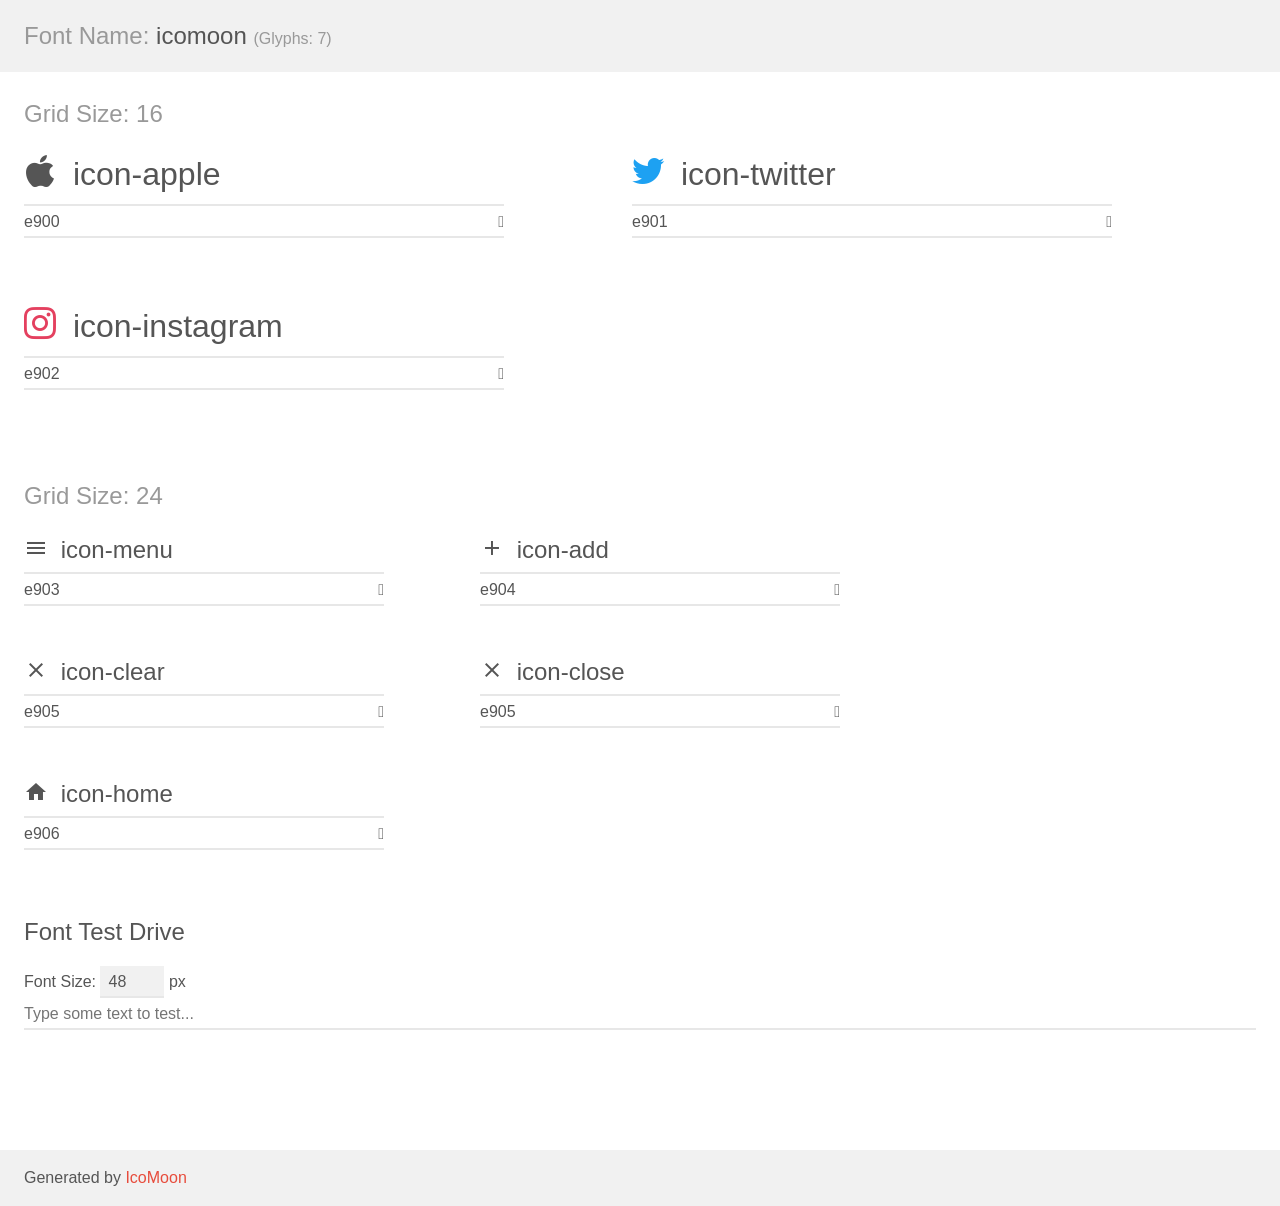
<file: assets/icomoon-v1.0/demo.html>
<!doctype html>
<html>
<head>
    <meta charset="utf-8">
    <title>IcoMoon Demo</title>
    <meta name="description" content="An Icon Font Generated By IcoMoon.io">
    <meta name="viewport" content="width=device-width, initial-scale=1">
    <link rel="stylesheet" href="demo-files/demo.css">
    <link rel="stylesheet" href="style.css"></head>
<body>
    <div class="bgc1 clearfix">
        <h1 class="mhmm mvm"><span class="fgc1">Font Name:</span> icomoon <small class="fgc1">(Glyphs:&nbsp;7)</small></h1>
    </div>
    <div class="clearfix mhl ptl">
        <h1 class="mvm mtn fgc1">Grid Size: 16</h1>
        <div class="glyph fs1">
            <div class="clearfix bshadow0 pbs">
                <span class="icon-apple"></span>
                <span class="mls"> icon-apple</span>
            </div>
            <fieldset class="fs0 size1of1 clearfix hidden-false">
                <input type="text" readonly value="e900" class="unit size1of2" />
                <input type="text" maxlength="1" readonly value="&#xe900;" class="unitRight size1of2 talign-right" />
            </fieldset>
            <div class="fs0 bshadow0 clearfix hidden-true">
                <span class="unit pvs fgc1">liga: </span>
                <input type="text" readonly value="" class="liga unitRight" />
            </div>
        </div>
        <div class="glyph fs1">
            <div class="clearfix bshadow0 pbs">
                <span class="icon-twitter"></span>
                <span class="mls"> icon-twitter</span>
            </div>
            <fieldset class="fs0 size1of1 clearfix hidden-false">
                <input type="text" readonly value="e901" class="unit size1of2" />
                <input type="text" maxlength="1" readonly value="&#xe901;" class="unitRight size1of2 talign-right" />
            </fieldset>
            <div class="fs0 bshadow0 clearfix hidden-true">
                <span class="unit pvs fgc1">liga: </span>
                <input type="text" readonly value="" class="liga unitRight" />
            </div>
        </div>
        <div class="glyph fs1">
            <div class="clearfix bshadow0 pbs">
                <span class="icon-instagram"></span>
                <span class="mls"> icon-instagram</span>
            </div>
            <fieldset class="fs0 size1of1 clearfix hidden-false">
                <input type="text" readonly value="e902" class="unit size1of2" />
                <input type="text" maxlength="1" readonly value="&#xe902;" class="unitRight size1of2 talign-right" />
            </fieldset>
            <div class="fs0 bshadow0 clearfix hidden-true">
                <span class="unit pvs fgc1">liga: </span>
                <input type="text" readonly value="" class="liga unitRight" />
            </div>
        </div>
    </div>
    <div class="clearfix mhl ptl">
        <h1 class="mvm mtn fgc1">Grid Size: 24</h1>
        <div class="glyph fs2">
            <div class="clearfix bshadow0 pbs">
                <span class="icon-menu"></span>
                <span class="mls"> icon-menu</span>
            </div>
            <fieldset class="fs0 size1of1 clearfix hidden-false">
                <input type="text" readonly value="e903" class="unit size1of2" />
                <input type="text" maxlength="1" readonly value="&#xe903;" class="unitRight size1of2 talign-right" />
            </fieldset>
            <div class="fs0 bshadow0 clearfix hidden-true">
                <span class="unit pvs fgc1">liga: </span>
                <input type="text" readonly value="" class="liga unitRight" />
            </div>
        </div>
        <div class="glyph fs2">
            <div class="clearfix bshadow0 pbs">
                <span class="icon-add"></span>
                <span class="mls"> icon-add</span>
            </div>
            <fieldset class="fs0 size1of1 clearfix hidden-false">
                <input type="text" readonly value="e904" class="unit size1of2" />
                <input type="text" maxlength="1" readonly value="&#xe904;" class="unitRight size1of2 talign-right" />
            </fieldset>
            <div class="fs0 bshadow0 clearfix hidden-true">
                <span class="unit pvs fgc1">liga: </span>
                <input type="text" readonly value="" class="liga unitRight" />
            </div>
        </div>
        <div class="glyph fs2">
            <div class="clearfix bshadow0 pbs">
                <span class="icon-clear"></span>
                <span class="mls"> icon-clear</span>
            </div>
            <fieldset class="fs0 size1of1 clearfix hidden-false">
                <input type="text" readonly value="e905" class="unit size1of2" />
                <input type="text" maxlength="1" readonly value="&#xe905;" class="unitRight size1of2 talign-right" />
            </fieldset>
            <div class="fs0 bshadow0 clearfix hidden-true">
                <span class="unit pvs fgc1">liga: </span>
                <input type="text" readonly value="" class="liga unitRight" />
            </div>
        </div>
        <div class="glyph fs2">
            <div class="clearfix bshadow0 pbs">
                <span class="icon-close"></span>
                <span class="mls"> icon-close</span>
            </div>
            <fieldset class="fs0 size1of1 clearfix hidden-false">
                <input type="text" readonly value="e905" class="unit size1of2" />
                <input type="text" maxlength="1" readonly value="&#xe905;" class="unitRight size1of2 talign-right" />
            </fieldset>
            <div class="fs0 bshadow0 clearfix hidden-true">
                <span class="unit pvs fgc1">liga: </span>
                <input type="text" readonly value="" class="liga unitRight" />
            </div>
        </div>
        <div class="glyph fs2">
            <div class="clearfix bshadow0 pbs">
                <span class="icon-home"></span>
                <span class="mls"> icon-home</span>
            </div>
            <fieldset class="fs0 size1of1 clearfix hidden-false">
                <input type="text" readonly value="e906" class="unit size1of2" />
                <input type="text" maxlength="1" readonly value="&#xe906;" class="unitRight size1of2 talign-right" />
            </fieldset>
            <div class="fs0 bshadow0 clearfix hidden-true">
                <span class="unit pvs fgc1">liga: </span>
                <input type="text" readonly value="" class="liga unitRight" />
            </div>
        </div>
    </div>

    <!--[if gt IE 8]><!-->
    <div class="mhl clearfix mbl">
        <h1>Font Test Drive</h1>
        <label>
            Font Size: <input id="fontSize" type="number" class="textbox0 mbm"
            min="8" value="48" />
            px
        </label>
        <input id="testText" type="text" class="phl size1of1 mvl"
        placeholder="Type some text to test..." value=""/>
        <div id="testDrive" class="icon-" style="font-family: icomoon">&nbsp;
        </div>
    </div>
    <!--<![endif]-->
    <div class="bgc1 clearfix">
        <p class="mhl">Generated by <a href="https://icomoon.io/app">IcoMoon</a></p>
    </div>

    <script src="demo-files/demo.js"></script>
</body>
</html>
</file>
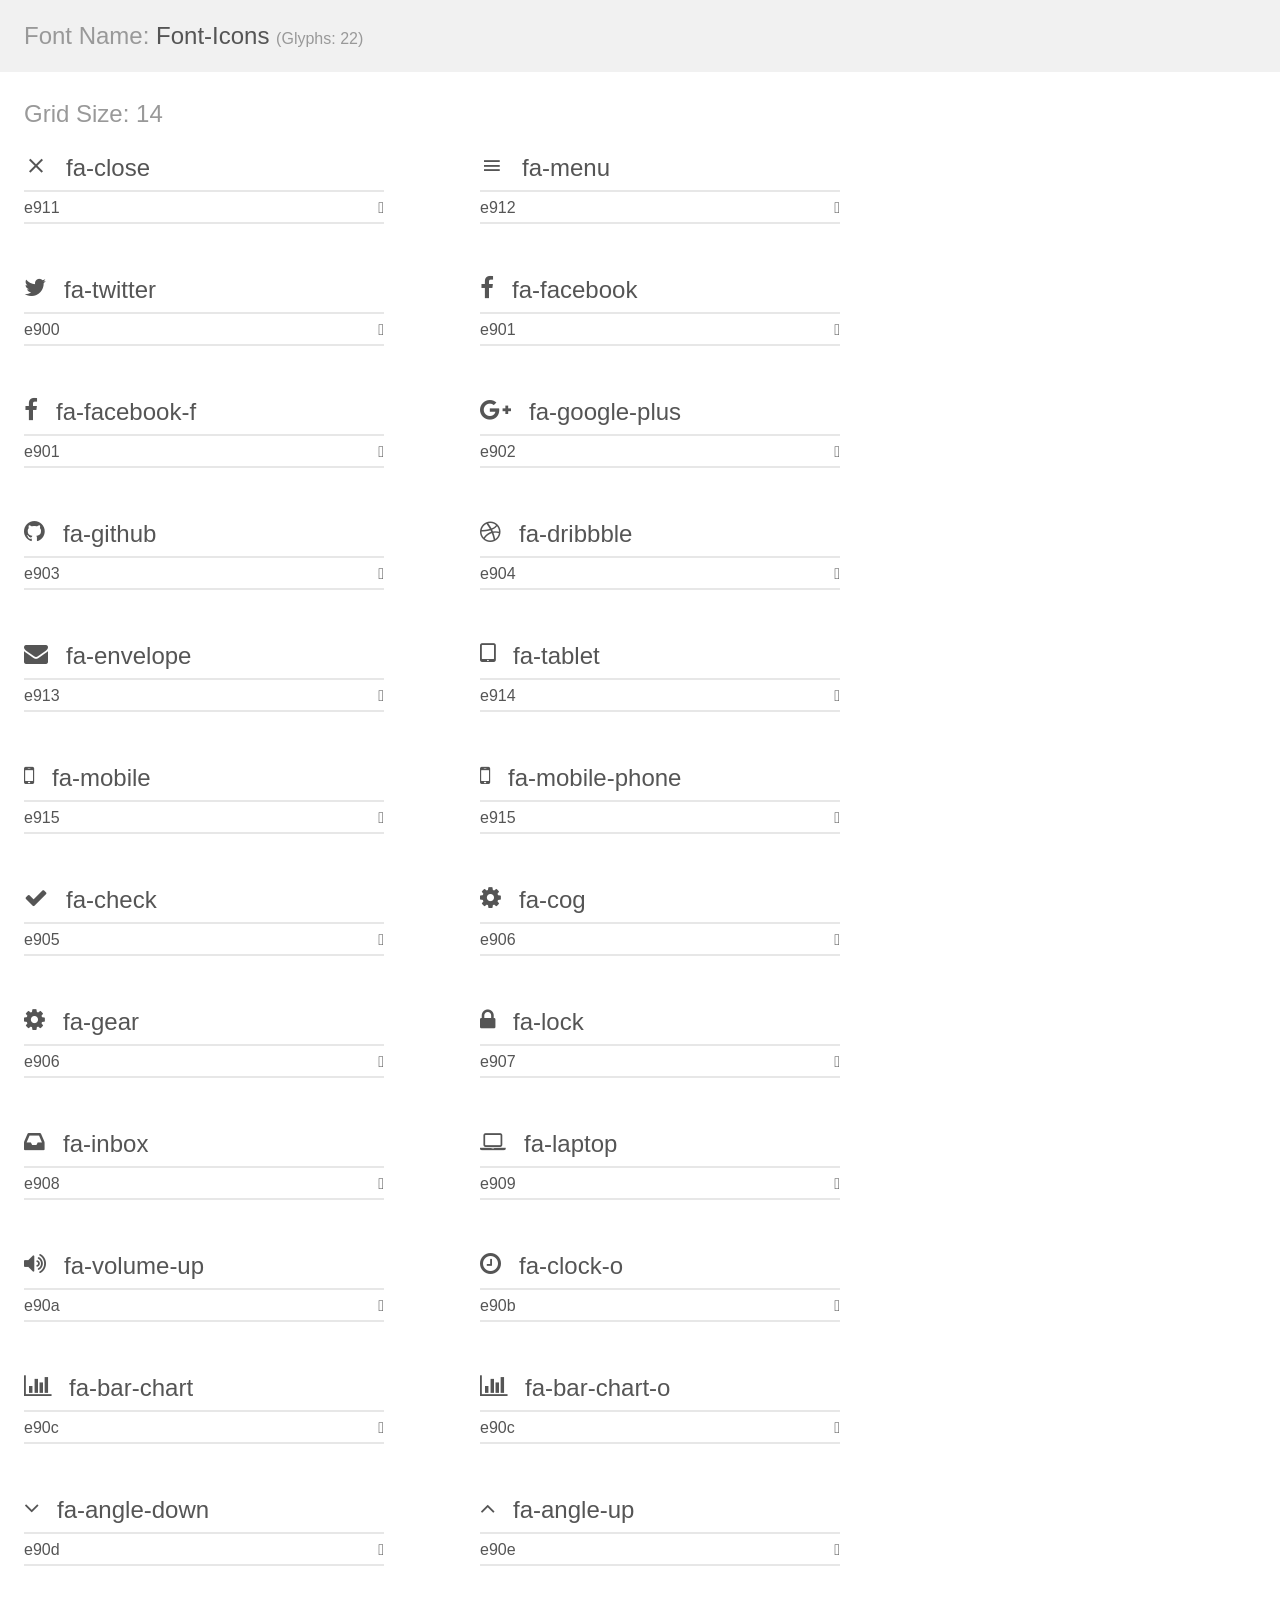
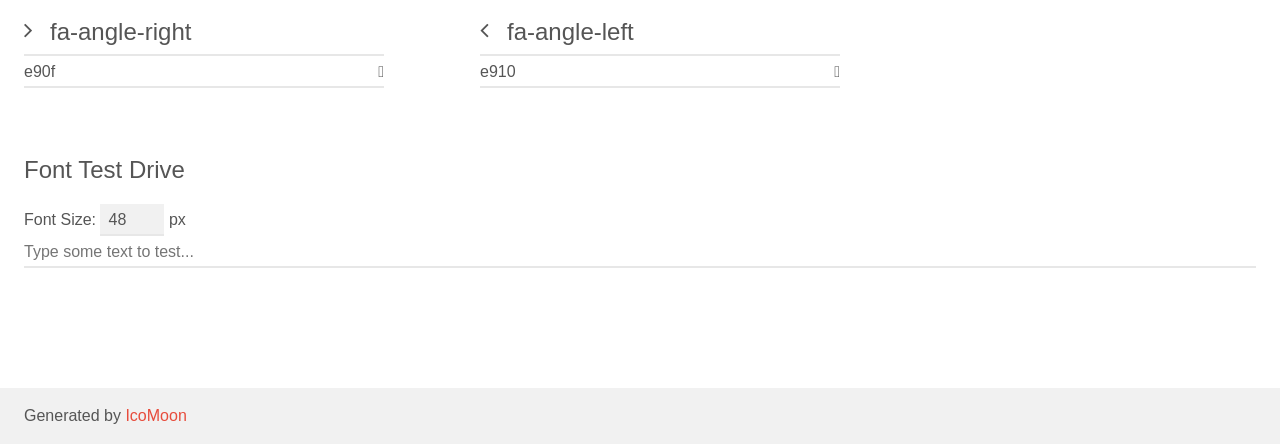
<file: assets___/fonticons/demo.html>
<!doctype html>
<html>
<head>
    <meta charset="utf-8">
    <title>IcoMoon Demo</title>
    <meta name="description" content="An Icon Font Generated By IcoMoon.io">
    <meta name="viewport" content="width=device-width, initial-scale=1">
    <link rel="stylesheet" href="demo-files/demo.css">
    <link rel="stylesheet" href="style.css"></head>
<body>
    <div class="bgc1 clearfix">
        <h1 class="mhmm mvm"><span class="fgc1">Font Name:</span> Font-Icons <small class="fgc1">(Glyphs:&nbsp;22)</small></h1>
    </div>
    <div class="clearfix mhl ptl">
        <h1 class="mvm mtn fgc1">Grid Size: 14</h1>
        <div class="glyph fs1">
            <div class="clearfix bshadow0 pbs">
                <span class="fa-close">
                
                </span>
                <span class="mls"> fa-close</span>
            </div>
            <fieldset class="fs0 size1of1 clearfix hidden-false">
                <input type="text" readonly value="e911" class="unit size1of2" />
                <input type="text" maxlength="1" readonly value="&#xe911;" class="unitRight size1of2 talign-right" />
            </fieldset>
            <div class="fs0 bshadow0 clearfix hidden-true">
                <span class="unit pvs fgc1">liga: </span>
                <input type="text" readonly value="" class="liga unitRight" />
            </div>
        </div>
        <div class="glyph fs1">
            <div class="clearfix bshadow0 pbs">
                <span class="fa-menu">
                
                </span>
                <span class="mls"> fa-menu</span>
            </div>
            <fieldset class="fs0 size1of1 clearfix hidden-false">
                <input type="text" readonly value="e912" class="unit size1of2" />
                <input type="text" maxlength="1" readonly value="&#xe912;" class="unitRight size1of2 talign-right" />
            </fieldset>
            <div class="fs0 bshadow0 clearfix hidden-true">
                <span class="unit pvs fgc1">liga: </span>
                <input type="text" readonly value="" class="liga unitRight" />
            </div>
        </div>
        <div class="glyph fs1">
            <div class="clearfix bshadow0 pbs">
                <span class="fa-twitter">
                
                </span>
                <span class="mls"> fa-twitter</span>
            </div>
            <fieldset class="fs0 size1of1 clearfix hidden-false">
                <input type="text" readonly value="e900" class="unit size1of2" />
                <input type="text" maxlength="1" readonly value="&#xe900;" class="unitRight size1of2 talign-right" />
            </fieldset>
            <div class="fs0 bshadow0 clearfix hidden-true">
                <span class="unit pvs fgc1">liga: </span>
                <input type="text" readonly value="" class="liga unitRight" />
            </div>
        </div>
        <div class="glyph fs1">
            <div class="clearfix bshadow0 pbs">
                <span class="fa-facebook">
                
                </span>
                <span class="mls"> fa-facebook</span>
            </div>
            <fieldset class="fs0 size1of1 clearfix hidden-false">
                <input type="text" readonly value="e901" class="unit size1of2" />
                <input type="text" maxlength="1" readonly value="&#xe901;" class="unitRight size1of2 talign-right" />
            </fieldset>
            <div class="fs0 bshadow0 clearfix hidden-true">
                <span class="unit pvs fgc1">liga: </span>
                <input type="text" readonly value="" class="liga unitRight" />
            </div>
        </div>
        <div class="glyph fs1">
            <div class="clearfix bshadow0 pbs">
                <span class="fa-facebook-f">
                
                </span>
                <span class="mls"> fa-facebook-f</span>
            </div>
            <fieldset class="fs0 size1of1 clearfix hidden-false">
                <input type="text" readonly value="e901" class="unit size1of2" />
                <input type="text" maxlength="1" readonly value="&#xe901;" class="unitRight size1of2 talign-right" />
            </fieldset>
            <div class="fs0 bshadow0 clearfix hidden-true">
                <span class="unit pvs fgc1">liga: </span>
                <input type="text" readonly value="" class="liga unitRight" />
            </div>
        </div>
        <div class="glyph fs1">
            <div class="clearfix bshadow0 pbs">
                <span class="fa-google-plus">
                
                </span>
                <span class="mls"> fa-google-plus</span>
            </div>
            <fieldset class="fs0 size1of1 clearfix hidden-false">
                <input type="text" readonly value="e902" class="unit size1of2" />
                <input type="text" maxlength="1" readonly value="&#xe902;" class="unitRight size1of2 talign-right" />
            </fieldset>
            <div class="fs0 bshadow0 clearfix hidden-true">
                <span class="unit pvs fgc1">liga: </span>
                <input type="text" readonly value="" class="liga unitRight" />
            </div>
        </div>
        <div class="glyph fs1">
            <div class="clearfix bshadow0 pbs">
                <span class="fa-github">
                
                </span>
                <span class="mls"> fa-github</span>
            </div>
            <fieldset class="fs0 size1of1 clearfix hidden-false">
                <input type="text" readonly value="e903" class="unit size1of2" />
                <input type="text" maxlength="1" readonly value="&#xe903;" class="unitRight size1of2 talign-right" />
            </fieldset>
            <div class="fs0 bshadow0 clearfix hidden-true">
                <span class="unit pvs fgc1">liga: </span>
                <input type="text" readonly value="" class="liga unitRight" />
            </div>
        </div>
        <div class="glyph fs1">
            <div class="clearfix bshadow0 pbs">
                <span class="fa-dribbble">
                
                </span>
                <span class="mls"> fa-dribbble</span>
            </div>
            <fieldset class="fs0 size1of1 clearfix hidden-false">
                <input type="text" readonly value="e904" class="unit size1of2" />
                <input type="text" maxlength="1" readonly value="&#xe904;" class="unitRight size1of2 talign-right" />
            </fieldset>
            <div class="fs0 bshadow0 clearfix hidden-true">
                <span class="unit pvs fgc1">liga: </span>
                <input type="text" readonly value="" class="liga unitRight" />
            </div>
        </div>
        <div class="glyph fs1">
            <div class="clearfix bshadow0 pbs">
                <span class="fa-envelope">
                
                </span>
                <span class="mls"> fa-envelope</span>
            </div>
            <fieldset class="fs0 size1of1 clearfix hidden-false">
                <input type="text" readonly value="e913" class="unit size1of2" />
                <input type="text" maxlength="1" readonly value="&#xe913;" class="unitRight size1of2 talign-right" />
            </fieldset>
            <div class="fs0 bshadow0 clearfix hidden-true">
                <span class="unit pvs fgc1">liga: </span>
                <input type="text" readonly value="" class="liga unitRight" />
            </div>
        </div>
        <div class="glyph fs1">
            <div class="clearfix bshadow0 pbs">
                <span class="fa-tablet">
                
                </span>
                <span class="mls"> fa-tablet</span>
            </div>
            <fieldset class="fs0 size1of1 clearfix hidden-false">
                <input type="text" readonly value="e914" class="unit size1of2" />
                <input type="text" maxlength="1" readonly value="&#xe914;" class="unitRight size1of2 talign-right" />
            </fieldset>
            <div class="fs0 bshadow0 clearfix hidden-true">
                <span class="unit pvs fgc1">liga: </span>
                <input type="text" readonly value="" class="liga unitRight" />
            </div>
        </div>
        <div class="glyph fs1">
            <div class="clearfix bshadow0 pbs">
                <span class="fa-mobile">
                
                </span>
                <span class="mls"> fa-mobile</span>
            </div>
            <fieldset class="fs0 size1of1 clearfix hidden-false">
                <input type="text" readonly value="e915" class="unit size1of2" />
                <input type="text" maxlength="1" readonly value="&#xe915;" class="unitRight size1of2 talign-right" />
            </fieldset>
            <div class="fs0 bshadow0 clearfix hidden-true">
                <span class="unit pvs fgc1">liga: </span>
                <input type="text" readonly value="" class="liga unitRight" />
            </div>
        </div>
        <div class="glyph fs1">
            <div class="clearfix bshadow0 pbs">
                <span class="fa-mobile-phone">
                
                </span>
                <span class="mls"> fa-mobile-phone</span>
            </div>
            <fieldset class="fs0 size1of1 clearfix hidden-false">
                <input type="text" readonly value="e915" class="unit size1of2" />
                <input type="text" maxlength="1" readonly value="&#xe915;" class="unitRight size1of2 talign-right" />
            </fieldset>
            <div class="fs0 bshadow0 clearfix hidden-true">
                <span class="unit pvs fgc1">liga: </span>
                <input type="text" readonly value="" class="liga unitRight" />
            </div>
        </div>
        <div class="glyph fs1">
            <div class="clearfix bshadow0 pbs">
                <span class="fa-check">
                
                </span>
                <span class="mls"> fa-check</span>
            </div>
            <fieldset class="fs0 size1of1 clearfix hidden-false">
                <input type="text" readonly value="e905" class="unit size1of2" />
                <input type="text" maxlength="1" readonly value="&#xe905;" class="unitRight size1of2 talign-right" />
            </fieldset>
            <div class="fs0 bshadow0 clearfix hidden-true">
                <span class="unit pvs fgc1">liga: </span>
                <input type="text" readonly value="" class="liga unitRight" />
            </div>
        </div>
        <div class="glyph fs1">
            <div class="clearfix bshadow0 pbs">
                <span class="fa-cog">
                
                </span>
                <span class="mls"> fa-cog</span>
            </div>
            <fieldset class="fs0 size1of1 clearfix hidden-false">
                <input type="text" readonly value="e906" class="unit size1of2" />
                <input type="text" maxlength="1" readonly value="&#xe906;" class="unitRight size1of2 talign-right" />
            </fieldset>
            <div class="fs0 bshadow0 clearfix hidden-true">
                <span class="unit pvs fgc1">liga: </span>
                <input type="text" readonly value="" class="liga unitRight" />
            </div>
        </div>
        <div class="glyph fs1">
            <div class="clearfix bshadow0 pbs">
                <span class="fa-gear">
                
                </span>
                <span class="mls"> fa-gear</span>
            </div>
            <fieldset class="fs0 size1of1 clearfix hidden-false">
                <input type="text" readonly value="e906" class="unit size1of2" />
                <input type="text" maxlength="1" readonly value="&#xe906;" class="unitRight size1of2 talign-right" />
            </fieldset>
            <div class="fs0 bshadow0 clearfix hidden-true">
                <span class="unit pvs fgc1">liga: </span>
                <input type="text" readonly value="" class="liga unitRight" />
            </div>
        </div>
        <div class="glyph fs1">
            <div class="clearfix bshadow0 pbs">
                <span class="fa-lock">
                
                </span>
                <span class="mls"> fa-lock</span>
            </div>
            <fieldset class="fs0 size1of1 clearfix hidden-false">
                <input type="text" readonly value="e907" class="unit size1of2" />
                <input type="text" maxlength="1" readonly value="&#xe907;" class="unitRight size1of2 talign-right" />
            </fieldset>
            <div class="fs0 bshadow0 clearfix hidden-true">
                <span class="unit pvs fgc1">liga: </span>
                <input type="text" readonly value="" class="liga unitRight" />
            </div>
        </div>
        <div class="glyph fs1">
            <div class="clearfix bshadow0 pbs">
                <span class="fa-inbox">
                
                </span>
                <span class="mls"> fa-inbox</span>
            </div>
            <fieldset class="fs0 size1of1 clearfix hidden-false">
                <input type="text" readonly value="e908" class="unit size1of2" />
                <input type="text" maxlength="1" readonly value="&#xe908;" class="unitRight size1of2 talign-right" />
            </fieldset>
            <div class="fs0 bshadow0 clearfix hidden-true">
                <span class="unit pvs fgc1">liga: </span>
                <input type="text" readonly value="" class="liga unitRight" />
            </div>
        </div>
        <div class="glyph fs1">
            <div class="clearfix bshadow0 pbs">
                <span class="fa-laptop">
                
                </span>
                <span class="mls"> fa-laptop</span>
            </div>
            <fieldset class="fs0 size1of1 clearfix hidden-false">
                <input type="text" readonly value="e909" class="unit size1of2" />
                <input type="text" maxlength="1" readonly value="&#xe909;" class="unitRight size1of2 talign-right" />
            </fieldset>
            <div class="fs0 bshadow0 clearfix hidden-true">
                <span class="unit pvs fgc1">liga: </span>
                <input type="text" readonly value="" class="liga unitRight" />
            </div>
        </div>
        <div class="glyph fs1">
            <div class="clearfix bshadow0 pbs">
                <span class="fa-volume-up">
                
                </span>
                <span class="mls"> fa-volume-up</span>
            </div>
            <fieldset class="fs0 size1of1 clearfix hidden-false">
                <input type="text" readonly value="e90a" class="unit size1of2" />
                <input type="text" maxlength="1" readonly value="&#xe90a;" class="unitRight size1of2 talign-right" />
            </fieldset>
            <div class="fs0 bshadow0 clearfix hidden-true">
                <span class="unit pvs fgc1">liga: </span>
                <input type="text" readonly value="" class="liga unitRight" />
            </div>
        </div>
        <div class="glyph fs1">
            <div class="clearfix bshadow0 pbs">
                <span class="fa-clock-o">
                
                </span>
                <span class="mls"> fa-clock-o</span>
            </div>
            <fieldset class="fs0 size1of1 clearfix hidden-false">
                <input type="text" readonly value="e90b" class="unit size1of2" />
                <input type="text" maxlength="1" readonly value="&#xe90b;" class="unitRight size1of2 talign-right" />
            </fieldset>
            <div class="fs0 bshadow0 clearfix hidden-true">
                <span class="unit pvs fgc1">liga: </span>
                <input type="text" readonly value="" class="liga unitRight" />
            </div>
        </div>
        <div class="glyph fs1">
            <div class="clearfix bshadow0 pbs">
                <span class="fa-bar-chart">
                
                </span>
                <span class="mls"> fa-bar-chart</span>
            </div>
            <fieldset class="fs0 size1of1 clearfix hidden-false">
                <input type="text" readonly value="e90c" class="unit size1of2" />
                <input type="text" maxlength="1" readonly value="&#xe90c;" class="unitRight size1of2 talign-right" />
            </fieldset>
            <div class="fs0 bshadow0 clearfix hidden-true">
                <span class="unit pvs fgc1">liga: </span>
                <input type="text" readonly value="" class="liga unitRight" />
            </div>
        </div>
        <div class="glyph fs1">
            <div class="clearfix bshadow0 pbs">
                <span class="fa-bar-chart-o">
                
                </span>
                <span class="mls"> fa-bar-chart-o</span>
            </div>
            <fieldset class="fs0 size1of1 clearfix hidden-false">
                <input type="text" readonly value="e90c" class="unit size1of2" />
                <input type="text" maxlength="1" readonly value="&#xe90c;" class="unitRight size1of2 talign-right" />
            </fieldset>
            <div class="fs0 bshadow0 clearfix hidden-true">
                <span class="unit pvs fgc1">liga: </span>
                <input type="text" readonly value="" class="liga unitRight" />
            </div>
        </div>
        <div class="glyph fs1">
            <div class="clearfix bshadow0 pbs">
                <span class="fa-angle-down">
                
                </span>
                <span class="mls"> fa-angle-down</span>
            </div>
            <fieldset class="fs0 size1of1 clearfix hidden-false">
                <input type="text" readonly value="e90d" class="unit size1of2" />
                <input type="text" maxlength="1" readonly value="&#xe90d;" class="unitRight size1of2 talign-right" />
            </fieldset>
            <div class="fs0 bshadow0 clearfix hidden-true">
                <span class="unit pvs fgc1">liga: </span>
                <input type="text" readonly value="" class="liga unitRight" />
            </div>
        </div>
        <div class="glyph fs1">
            <div class="clearfix bshadow0 pbs">
                <span class="fa-angle-up">
                
                </span>
                <span class="mls"> fa-angle-up</span>
            </div>
            <fieldset class="fs0 size1of1 clearfix hidden-false">
                <input type="text" readonly value="e90e" class="unit size1of2" />
                <input type="text" maxlength="1" readonly value="&#xe90e;" class="unitRight size1of2 talign-right" />
            </fieldset>
            <div class="fs0 bshadow0 clearfix hidden-true">
                <span class="unit pvs fgc1">liga: </span>
                <input type="text" readonly value="" class="liga unitRight" />
            </div>
        </div>
        <div class="glyph fs1">
            <div class="clearfix bshadow0 pbs">
                <span class="fa-angle-right">
                
                </span>
                <span class="mls"> fa-angle-right</span>
            </div>
            <fieldset class="fs0 size1of1 clearfix hidden-false">
                <input type="text" readonly value="e90f" class="unit size1of2" />
                <input type="text" maxlength="1" readonly value="&#xe90f;" class="unitRight size1of2 talign-right" />
            </fieldset>
            <div class="fs0 bshadow0 clearfix hidden-true">
                <span class="unit pvs fgc1">liga: </span>
                <input type="text" readonly value="" class="liga unitRight" />
            </div>
        </div>
        <div class="glyph fs1">
            <div class="clearfix bshadow0 pbs">
                <span class="fa-angle-left">
                
                </span>
                <span class="mls"> fa-angle-left</span>
            </div>
            <fieldset class="fs0 size1of1 clearfix hidden-false">
                <input type="text" readonly value="e910" class="unit size1of2" />
                <input type="text" maxlength="1" readonly value="&#xe910;" class="unitRight size1of2 talign-right" />
            </fieldset>
            <div class="fs0 bshadow0 clearfix hidden-true">
                <span class="unit pvs fgc1">liga: </span>
                <input type="text" readonly value="" class="liga unitRight" />
            </div>
        </div>
    </div>

    <!--[if gt IE 8]><!-->
    <div class="mhl clearfix mbl">
        <h1>Font Test Drive</h1>
        <label>
            Font Size: <input id="fontSize" type="number" class="textbox0 mbm"
            min="8" value="48" />
            px
        </label>
        <input id="testText" type="text" class="phl size1of1 mvl"
        placeholder="Type some text to test..." value=""/>
        <div id="testDrive" class="fa-">&nbsp;
        </div>
    </div>
    <!--<![endif]-->
    <div class="bgc1 clearfix">
        <p class="mhl">Generated by <a href="https://icomoon.io/app">IcoMoon</a></p>
    </div>

    <script src="demo-files/demo.js"></script>
</body>
</html>
</file>
<file: assets/icomoon-v1.0/demo-files/demo.css>
body {
  padding: 0;
  margin: 0;
  font-family: sans-serif;
  font-size: 1em;
  line-height: 1.5;
  color: #555;
  background: #fff;
}
h1 {
  font-size: 1.5em;
  font-weight: normal;
}
small {
  font-size: .66666667em;
}
a {
  color: #e74c3c;
  text-decoration: none;
}
a:hover, a:focus {
  box-shadow: 0 1px #e74c3c;
}
.bshadow0, input {
  box-shadow: inset 0 -2px #e7e7e7;
}
input:hover {
  box-shadow: inset 0 -2px #ccc;
}
input, fieldset {
  font-family: sans-serif;
  font-size: 1em;
  margin: 0;
  padding: 0;
  border: 0;
}
input {
  color: inherit;
  line-height: 1.5;
  height: 1.5em;
  padding: .25em 0;
}
input:focus {
  outline: none;
  box-shadow: inset 0 -2px #449fdb;
}
.glyph {
  font-size: 16px;
  width: 15em;
  padding-bottom: 1em;
  margin-right: 4em;
  margin-bottom: 1em;
  float: left;
  overflow: hidden;
}
.liga {
  width: 80%;
  width: calc(100% - 2.5em);
}
.talign-right {
  text-align: right;
}
.talign-center {
  text-align: center;
}
.bgc1 {
  background: #f1f1f1;
}
.fgc1 {
  color: #999;
}
.fgc0 {
  color: #000;
}
p {
  margin-top: 1em;
  margin-bottom: 1em;
}
.mvm {
  margin-top: .75em;
  margin-bottom: .75em;
}
.mtn {
  margin-top: 0;
}
.mtl, .mal {
  margin-top: 1.5em;
}
.mbl, .mal {
  margin-bottom: 1.5em;
}
.mal, .mhl {
  margin-left: 1.5em;
  margin-right: 1.5em;
}
.mhmm {
  margin-left: 1em;
  margin-right: 1em;
}
.mls {
  margin-left: .25em;
}
.ptl {
  padding-top: 1.5em;
}
.pbs, .pvs {
  padding-bottom: .25em;
}
.pvs, .pts {
  padding-top: .25em;
}
.unit {
  float: left;
}
.unitRight {
  float: right;
}
.size1of2 {
  width: 50%;
}
.size1of1 {
  width: 100%;
}
.clearfix:before, .clearfix:after {
  content: " ";
  display: table;
}
.clearfix:after {
  clear: both;
}
.hidden-true {
  display: none;
}
.textbox0 {
  width: 3em;
  background: #f1f1f1;
  padding: .25em .5em;
  line-height: 1.5;
  height: 1.5em;
}
#testDrive {
  display: block;
  padding-top: 24px;
  line-height: 1.5;
}
.fs0 {
  font-size: 16px;
}
.fs1 {
  font-size: 32px;
}
.fs2 {
  font-size: 24px;
}
</file>
<file: assets/icomoon-v1.0/style.css>
@font-face {
  font-family: 'icomoon';
  src:  url('fonts/icomoon.eot?j0b2ow');
  src:  url('fonts/icomoon.eot?j0b2ow#iefix') format('embedded-opentype'),
    url('fonts/icomoon.ttf?j0b2ow') format('truetype'),
    url('fonts/icomoon.woff?j0b2ow') format('woff'),
    url('fonts/icomoon.svg?j0b2ow#icomoon') format('svg');
  font-weight: normal;
  font-style: normal;
  font-display: block;
}

[class^="icon-"], [class*=" icon-"] {
  /* use !important to prevent issues with browser extensions that change fonts */
  font-family: 'icomoon' !important;
  speak: none;
  font-style: normal;
  font-weight: normal;
  font-variant: normal;
  text-transform: none;
  line-height: 1;

  /* Better Font Rendering =========== */
  -webkit-font-smoothing: antialiased;
  -moz-osx-font-smoothing: grayscale;
}

.icon-apple:before {
  content: "\e900";
}
.icon-twitter:before {
  content: "\e901";
  color: #1da1f2;
}
.icon-instagram:before {
  content: "\e902";
  color: #e4405f;
}
.icon-menu:before {
  content: "\e903";
}
.icon-add:before {
  content: "\e904";
}
.icon-clear:before {
  content: "\e905";
}
.icon-close:before {
  content: "\e905";
}
.icon-home:before {
  content: "\e906";
}
</file>
<file: assets___/fonticons/demo-files/demo.css>
body {
  padding: 0;
  margin: 0;
  font-family: sans-serif;
  font-size: 1em;
  line-height: 1.5;
  color: #555;
  background: #fff;
}
h1 {
  font-size: 1.5em;
  font-weight: normal;
}
small {
  font-size: .66666667em;
}
a {
  color: #e74c3c;
  text-decoration: none;
}
a:hover, a:focus {
  box-shadow: 0 1px #e74c3c;
}
.bshadow0, input {
  box-shadow: inset 0 -2px #e7e7e7;
}
input:hover {
  box-shadow: inset 0 -2px #ccc;
}
input, fieldset {
  font-family: sans-serif;
  font-size: 1em;
  margin: 0;
  padding: 0;
  border: 0;
}
input {
  color: inherit;
  line-height: 1.5;
  height: 1.5em;
  padding: .25em 0;
}
input:focus {
  outline: none;
  box-shadow: inset 0 -2px #449fdb;
}
.glyph {
  font-size: 16px;
  width: 15em;
  padding-bottom: 1em;
  margin-right: 4em;
  margin-bottom: 1em;
  float: left;
  overflow: hidden;
}
.liga {
  width: 80%;
  width: calc(100% - 2.5em);
}
.talign-right {
  text-align: right;
}
.talign-center {
  text-align: center;
}
.bgc1 {
  background: #f1f1f1;
}
.fgc1 {
  color: #999;
}
.fgc0 {
  color: #000;
}
p {
  margin-top: 1em;
  margin-bottom: 1em;
}
.mvm {
  margin-top: .75em;
  margin-bottom: .75em;
}
.mtn {
  margin-top: 0;
}
.mtl, .mal {
  margin-top: 1.5em;
}
.mbl, .mal {
  margin-bottom: 1.5em;
}
.mal, .mhl {
  margin-left: 1.5em;
  margin-right: 1.5em;
}
.mhmm {
  margin-left: 1em;
  margin-right: 1em;
}
.mls {
  margin-left: .25em;
}
.ptl {
  padding-top: 1.5em;
}
.pbs, .pvs {
  padding-bottom: .25em;
}
.pvs, .pts {
  padding-top: .25em;
}
.unit {
  float: left;
}
.unitRight {
  float: right;
}
.size1of2 {
  width: 50%;
}
.size1of1 {
  width: 100%;
}
.clearfix:before, .clearfix:after {
  content: " ";
  display: table;
}
.clearfix:after {
  clear: both;
}
.hidden-true {
  display: none;
}
.textbox0 {
  width: 3em;
  background: #f1f1f1;
  padding: .25em .5em;
  line-height: 1.5;
  height: 1.5em;
}
#testDrive {
  display: block;
  padding-top: 24px;
  line-height: 1.5;
}
.fs0 {
  font-size: 16px;
}
.fs1 {
  font-size: 24px;
}
</file>
<file: assets___/fonticons/style.css>
@font-face {
  font-family: 'Font-Icons';
  src:
    url('fonts/Font-Icons.ttf?2rzvvh') format('truetype'),
    url('fonts/Font-Icons.woff?2rzvvh') format('woff'),
    url('fonts/Font-Icons.svg?2rzvvh#Font-Icons') format('svg');
  font-weight: normal;
  font-style: normal;
}

[class^="fa-"], [class*=" fa-"] {
  /* use !important to prevent issues with browser extensions that change fonts */
  font-family: 'Font-Icons' !important;
  speak: none;
  font-style: normal;
  font-weight: normal;
  font-variant: normal;
  text-transform: none;
  line-height: 1;

  /* Better Font Rendering =========== */
  -webkit-font-smoothing: antialiased;
  -moz-osx-font-smoothing: grayscale;
}

.fa-close:before {
  content: "\e911";
}
.fa-menu:before {
  content: "\e912";
}
.fa-twitter:before {
  content: "\e900";
}
.fa-facebook:before {
  content: "\e901";
}
.fa-facebook-f:before {
  content: "\e901";
}
.fa-google-plus:before {
  content: "\e902";
}
.fa-github:before {
  content: "\e903";
}
.fa-dribbble:before {
  content: "\e904";
}
.fa-envelope:before {
  content: "\e913";
}
.fa-tablet:before {
  content: "\e914";
}
.fa-mobile:before {
  content: "\e915";
}
.fa-mobile-phone:before {
  content: "\e915";
}
.fa-check:before {
  content: "\e905";
}
.fa-cog:before {
  content: "\e906";
}
.fa-gear:before {
  content: "\e906";
}
.fa-lock:before {
  content: "\e907";
}
.fa-inbox:before {
  content: "\e908";
}
.fa-laptop:before {
  content: "\e909";
}
.fa-volume-up:before {
  content: "\e90a";
}
.fa-clock-o:before {
  content: "\e90b";
}
.fa-bar-chart:before {
  content: "\e90c";
}
.fa-bar-chart-o:before {
  content: "\e90c";
}
.fa-angle-down:before {
  content: "\e90d";
}
.fa-angle-up:before {
  content: "\e90e";
}
.fa-angle-right:before {
  content: "\e90f";
}
.fa-angle-left:before {
  content: "\e910";
}
</file>
